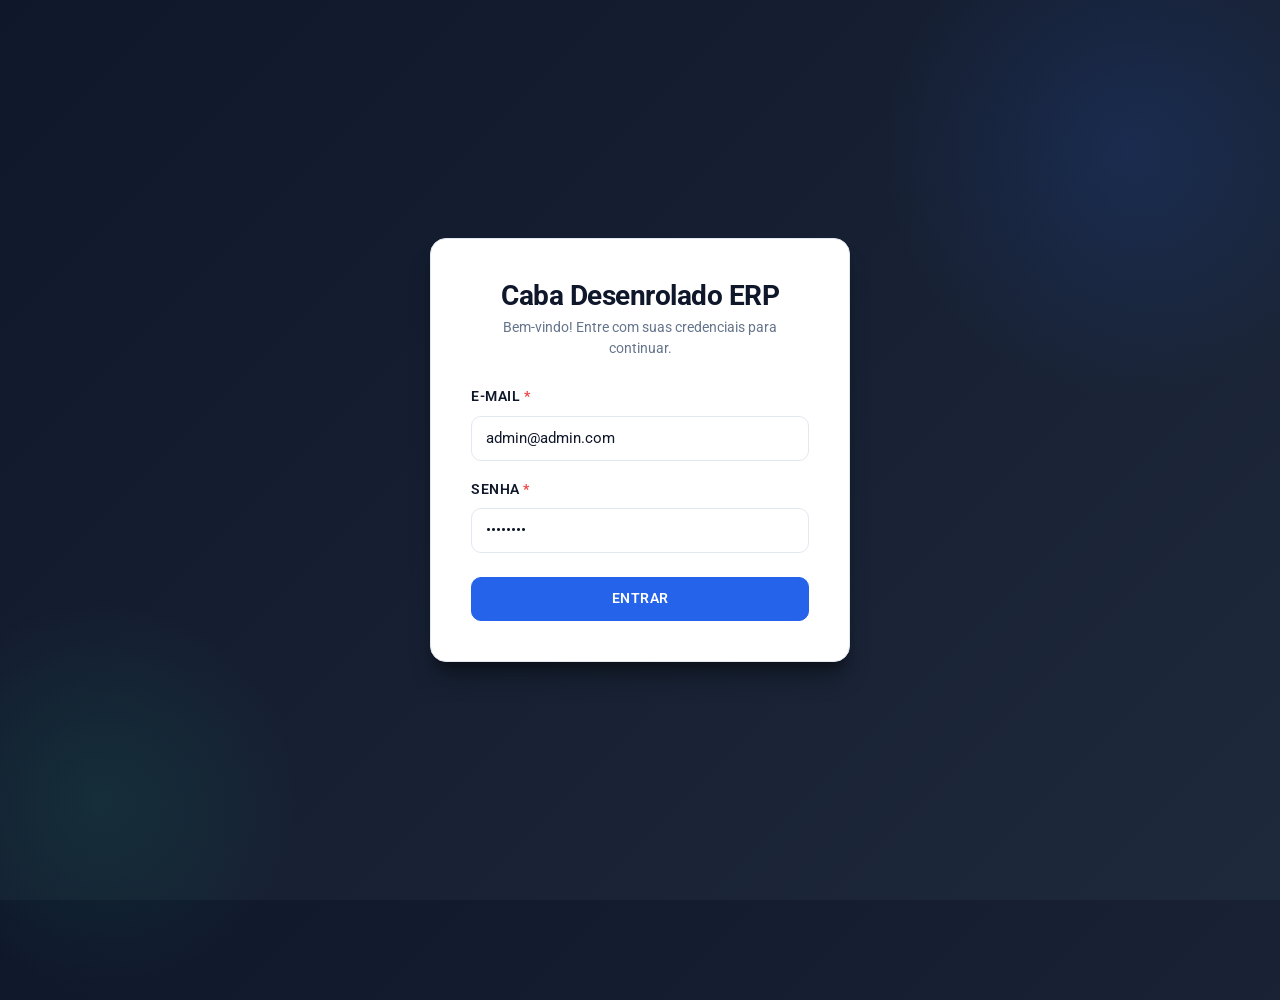
<file: frontend/index.html>
<!DOCTYPE html>
<html lang="pt-br">
<head>
    <meta charset="UTF-8">
    <meta name="viewport" content="width=device-width, initial-scale=1.0">
    <title>Login - Caba Desenrolado ERP</title>
    <link href="https://cdn.jsdelivr.net/npm/bootstrap@5.3.0/dist/css/bootstrap.min.css" rel="stylesheet">
    <link rel="stylesheet" href="css/style.css">
</head>
<body class="login-body">
    <main class="login-card">
        <h3 class="text-center mb-1">Caba Desenrolado ERP</h3>
        <p class="text-center">Bem-vindo! Entre com suas credenciais para continuar.</p>
        <form novalidate id="loginForm">
            <div class="mb-3">
                <label for="email" class="form-label required-label">E-mail</label>
                <input type="email" class="form-control" id="email" required value="admin@admin.com" autocomplete="email">
            </div>
            <div class="mb-3">
                <label for="senha" class="form-label required-label">Senha</label>
                <input type="password" class="form-control" id="senha" required value="password" autocomplete="current-password">
            </div>
            <button type="submit" class="btn btn-primary w-100 mt-2">Entrar</button>
        </form>
    </main>
    
    <script src="js/api.js"></script>
    <script src="js/auth.js"></script>
    <script>
        document.getElementById('loginForm').addEventListener('submit', async (e) => {
            e.preventDefault();
            const form = e.target;
            form.classList.add('was-validated');
            if (!form.checkValidity()) {
                return;
            }
            
            const email = document.getElementById('email').value;
            const senha = document.getElementById('senha').value;
            const success = await auth.login(email, senha);
            if (success) {
                window.location.href = 'pages/dashboard.html';
            }
        });
    </script>
</body>
</html>
</file>
<file: frontend/css/style.css>
@import url('https://fonts.googleapis.com/css2?family=Roboto:wght@300;400;500;700&display=swap');

:root {
    --bg-color: #f8fafc;
    --text-color: #0f172a;
    --text-muted: #64748b;
    --card-bg: #ffffff;
    --sidebar-bg: #0f172a;
    --sidebar-text: #94a3b8;
    --sidebar-hover-bg: #1e293b;
    --sidebar-hover-text: #f8fafc;
    --sidebar-active-bg: #2563eb;
    --sidebar-active-text: #ffffff;
    --table-bg: #ffffff;
    --table-text: #0f172a;
    --table-hover-bg: #f1f5f9;
    --input-bg: #ffffff;
    --input-text: #0f172a;
    --border-color: #e2e8f0;
    --primary-color: #2563eb;
    --primary-hover: #1d4ed8;
    --accent-color: #f59e0b; /* Golden Safety accent */
    --success-color: #10b981;
    --danger-color: #ef4444;
    --info-color: #06b6d4;
    
    --shadow-sm: 0 1px 2px 0 rgba(0, 0, 0, 0.05);
    --shadow: 0 4px 6px -1px rgba(0, 0, 0, 0.05), 0 2px 4px -2px rgba(0, 0, 0, 0.05);
    --shadow-lg: 0 10px 15px -3px rgba(0, 0, 0, 0.08), 0 4px 6px -4px rgba(0, 0, 0, 0.08);
    --radius-sm: 6px;
    --radius-md: 10px;
    --radius-lg: 16px;
    --transition-speed: 0.25s;
}

[data-theme="escuro"] {
    --bg-color: #0b0f19;
    --text-color: #f8fafc;
    --text-muted: #94a3b8;
    --card-bg: #111827;
    --sidebar-bg: #030712;
    --sidebar-text: #94a3b8;
    --sidebar-hover-bg: #111827;
    --sidebar-hover-text: #f8fafc;
    --sidebar-active-bg: #3b82f6;
    --sidebar-active-text: #ffffff;
    --table-bg: #111827;
    --table-text: #f8fafc;
    --table-hover-bg: #1f2937;
    --input-bg: #1f2937;
    --input-text: #f8fafc;
    --border-color: #1f2937;
    --primary-color: #3b82f6;
    --primary-hover: #60a5fa;
    --shadow-sm: 0 1px 2px 0 rgba(0, 0, 0, 0.4);
    --shadow: 0 4px 6px -1px rgba(0, 0, 0, 0.3), 0 2px 4px -2px rgba(0, 0, 0, 0.3);
    --shadow-lg: 0 10px 15px -3px rgba(0, 0, 0, 0.4), 0 4px 6px -4px rgba(0, 0, 0, 0.4);
}

/* Reset & Global */
* {
    box-sizing: border-box;
}

body {
    background-color: var(--bg-color);
    color: var(--text-color);
    font-family: 'Roboto', sans-serif;
    font-size: 0.95rem;
    line-height: 1.6;
    margin: 0;
    padding: 0;
    transition: background-color var(--transition-speed) ease, color var(--transition-speed) ease;
    overflow-x: hidden;
}

/* Animations */
@keyframes fadeIn {
    from { opacity: 0; transform: translateY(12px); }
    to { opacity: 1; transform: translateY(0); }
}

@keyframes pulse {
    0% { transform: scale(1); box-shadow: 0 0 0 0 rgba(239, 68, 68, 0.7); }
    70% { transform: scale(1.05); box-shadow: 0 0 0 10px rgba(239, 68, 68, 0); }
    100% { transform: scale(1); box-shadow: 0 0 0 0 rgba(239, 68, 68, 0); }
}

/* Acessibilidade */
*:focus-visible {
    outline: 3px solid var(--accent-color) !important;
    outline-offset: 2px;
}
*:focus {
    outline: none;
}

/* Layout Wrapper */
.wrapper {
    display: flex;
    width: 100%;
    align-items: stretch;
    min-height: 100vh;
}

/* Sidebar Modernizada */
.sidebar {
    min-width: 260px;
    max-width: 260px;
    background: var(--sidebar-bg);
    color: var(--sidebar-text);
    transition: all 0.3s cubic-bezier(0.4, 0, 0.2, 1);
    position: relative;
    display: flex;
    flex-direction: column;
    z-index: 100;
    border-right: 1px solid var(--border-color);
}

.sidebar .sidebar-header {
    padding: 24px;
    background: rgba(0, 0, 0, 0.15);
    border-bottom: 1px solid rgba(255, 255, 255, 0.05);
}

.sidebar .sidebar-header h4 {
    margin: 0;
    font-weight: 700;
    letter-spacing: 0.5px;
    color: #fff;
    font-size: 1.3rem;
    display: flex;
    align-items: center;
    gap: 8px;
}

.sidebar .sidebar-header small {
    display: block;
    margin-top: 6px;
    color: #94a3b8;
    font-size: 0.8rem;
}

.sidebar ul.components {
    padding: 16px 0;
    margin: 0;
    list-style: none;
    flex: 1;
    overflow-y: auto;
}

.sidebar ul li {
    position: relative;
    margin: 4px 12px;
}

.sidebar ul li a {
    padding: 12px 16px;
    font-size: 0.95em;
    display: flex;
    align-items: center;
    gap: 12px;
    color: var(--sidebar-text);
    text-decoration: none;
    border-radius: var(--radius-sm);
    font-weight: 500;
    transition: all 0.2s ease;
}

.sidebar ul li a i {
    font-size: 1.1rem;
    transition: transform 0.2s ease;
}

.sidebar ul li a:hover {
    color: var(--sidebar-hover-text);
    background: var(--sidebar-hover-bg);
}

.sidebar ul li a:hover i {
    transform: scale(1.1);
}

.sidebar ul li.active > a {
    background: var(--sidebar-active-bg);
    color: var(--sidebar-active-text);
    box-shadow: 0 4px 12px rgba(37, 99, 235, 0.2);
}

.sidebar ul li.active > a i {
    color: #ffffff;
}

.sidebar-footer {
    padding: 16px;
    border-top: 1px solid rgba(255, 255, 255, 0.05);
    background: rgba(0, 0, 0, 0.1);
    display: flex;
    align-items: center;
    justify-content: space-between;
}

/* Botão Tema */
.theme-toggle-btn {
    background: rgba(255, 255, 255, 0.05);
    border: 1px solid rgba(255, 255, 255, 0.1);
    border-radius: 50%;
    width: 38px;
    height: 38px;
    display: flex;
    align-items: center;
    justify-content: center;
    font-size: 1.1rem;
    color: #fff;
    cursor: pointer;
    transition: all 0.2s ease;
}

.theme-toggle-btn:hover {
    background: rgba(255, 255, 255, 0.15);
    color: var(--accent-color);
    transform: rotate(15deg) scale(1.05);
}

/* Conteúdo Principal */
.main-content {
    width: 100%;
    padding: 32px;
    animation: fadeIn 0.4s cubic-bezier(0.16, 1, 0.3, 1) forwards;
    display: flex;
    flex-direction: column;
    min-height: 100vh;
}

.main-content h2 {
    font-weight: 700;
    color: var(--text-color);
    margin: 0;
    font-size: 1.6rem;
    display: flex;
    align-items: center;
    gap: 12px;
}

/* Cards ERP/SaaS */
.card, .modal-content {
    background-color: var(--card-bg);
    color: var(--text-color);
    border-radius: var(--radius-lg);
    box-shadow: var(--shadow);
    border: 1px solid var(--border-color);
    margin-bottom: 24px;
    transition: transform var(--transition-speed) cubic-bezier(0.16, 1, 0.3, 1), box-shadow var(--transition-speed) ease, border-color var(--transition-speed) ease;
}

.card:hover {
    box-shadow: var(--shadow-lg);
}

/* Dashboard Cards */
.card-dashboard {
    padding: 24px;
    display: flex;
    flex-direction: column;
    justify-content: space-between;
    min-height: 120px;
    position: relative;
    overflow: hidden;
}

.card-dashboard::before {
    content: '';
    position: absolute;
    top: 0;
    left: 0;
    width: 4px;
    height: 100%;
    background: var(--primary-color);
}

.card-dashboard.border-success::before { background: var(--success-color); }
.card-dashboard.border-danger::before { background: var(--danger-color); }
.card-dashboard.border-info::before { background: var(--info-color); }
.card-dashboard.border-warning::before { background: var(--accent-color); }

.card-dashboard .card-title {
    color: var(--text-muted);
    font-size: 0.85rem;
    font-weight: 700;
    text-transform: uppercase;
    letter-spacing: 0.5px;
    margin-bottom: 8px;
}

.card-dashboard .card-text {
    font-size: 2.2rem;
    font-weight: 700;
    line-height: 1.1;
    margin: 0;
}

/* Card Segurança "Dias Sem Acidente" */
.card-safety {
    background: linear-gradient(135deg, var(--card-bg) 0%, rgba(16, 185, 129, 0.05) 100%);
    border-left: 4px solid var(--success-color) !important;
}

.card-safety .safety-icon {
    position: absolute;
    bottom: -15px;
    right: -10px;
    font-size: 5rem;
    opacity: 0.12;
    transform: rotate(-15deg);
    color: var(--success-color);
    pointer-events: none;
    transition: all 0.3s ease;
}

.card-safety:hover .safety-icon {
    transform: rotate(0deg) scale(1.1);
    opacity: 0.2;
}

/* Botões Modernos */
.btn {
    border-radius: var(--radius-md);
    padding: 10px 20px;
    font-weight: 600;
    font-size: 0.9rem;
    transition: all 0.2s cubic-bezier(0.16, 1, 0.3, 1);
    display: inline-flex;
    align-items: center;
    justify-content: center;
    gap: 8px;
}

.btn-primary {
    background-color: var(--primary-color);
    border-color: var(--primary-color);
}

.btn-primary:hover {
    background-color: var(--primary-hover);
    border-color: var(--primary-hover);
    transform: translateY(-1px);
    box-shadow: 0 4px 12px rgba(37, 99, 235, 0.25);
}

.btn-secondary {
    background-color: var(--input-bg);
    border-color: var(--border-color);
    color: var(--text-color);
}

.btn-secondary:hover {
    background-color: var(--table-hover-bg);
    border-color: var(--border-color);
    color: var(--text-color);
}

/* Tabelas Premium */
.table-responsive {
    border-radius: var(--radius-lg);
    box-shadow: var(--shadow);
    border: 1px solid var(--border-color);
    background-color: var(--table-bg);
    margin-bottom: 24px;
}

.table {
    color: var(--table-text) !important;
    background-color: var(--table-bg) !important;
    margin-bottom: 0 !important;
    border-collapse: collapse;
}

.table th {
    background-color: rgba(0, 0, 0, 0.02) !important;
    color: var(--text-muted) !important;
    font-weight: 700;
    text-transform: uppercase;
    font-size: 0.75rem;
    letter-spacing: 0.5px;
    padding: 16px 20px !important;
    border-bottom: 1px solid var(--border-color) !important;
}

.table td {
    padding: 16px 20px !important;
    vertical-align: middle;
    border-bottom: 1px solid var(--border-color) !important;
}

.table-hover tbody tr {
    transition: background-color 0.15s ease;
}

.table-hover tbody tr:hover {
    background-color: var(--table-hover-bg) !important;
}

/* Formulários Modernos */
.form-control, .form-select {
    background-color: var(--input-bg);
    color: var(--input-text);
    border: 1.5px solid var(--border-color);
    border-radius: var(--radius-md);
    padding: 10px 14px;
    font-size: 0.95rem;
    transition: all 0.2s ease;
}

.form-control:focus, .form-select:focus {
    background-color: var(--input-bg);
    color: var(--input-text);
    border-color: var(--primary-color);
    box-shadow: 0 0 0 3px rgba(37, 99, 235, 0.15);
}

label {
    font-weight: 600;
    color: var(--text-color);
    margin-bottom: 6px;
    font-size: 0.85rem;
}

/* Validação Visual */
.required-label::after {
    content: " *";
    color: var(--danger-color);
    font-weight: bold;
}

.was-validated .form-control:invalid, .was-validated .form-select:invalid {
    border-color: var(--danger-color);
}

.was-validated .form-control:invalid:focus, .was-validated .form-select:invalid:focus {
    box-shadow: 0 0 0 3px rgba(239, 68, 68, 0.15);
}

/* Botão Flutuante de Acidentes (Modo Compacto de Segurança) */
.floating-accident-btn {
    position: fixed;
    bottom: 24px;
    right: 24px;
    background: var(--success-color);
    color: #fff;
    width: 56px;
    height: 56px;
    border-radius: 50%;
    display: flex;
    align-items: center;
    justify-content: center;
    font-size: 1.4rem;
    cursor: pointer;
    box-shadow: 0 4px 16px rgba(16, 185, 129, 0.4);
    transition: all 0.3s cubic-bezier(0.16, 1, 0.3, 1);
    z-index: 1000;
    border: 2px solid #ffffff;
}

.floating-accident-btn:hover {
    transform: scale(1.1) translateY(-2px);
    background: #059669;
    box-shadow: 0 8px 24px rgba(16, 185, 129, 0.5);
}

/* Modais Modernizados */
.modal-header {
    border-bottom: 1px solid var(--border-color);
    padding: 20px 24px;
}

.modal-header .modal-title {
    font-weight: 700;
    color: var(--text-color);
}

.modal-body {
    padding: 24px;
}

.modal-footer {
    border-top: 1px solid var(--border-color);
    padding: 16px 24px;
}

/* Modais Animações */
.modal.fade .modal-dialog {
    transform: scale(0.95);
    transition: transform 0.3s cubic-bezier(0.16, 1, 0.3, 1);
}

.modal.show .modal-dialog {
    transform: scale(1);
}

/* Notificações Premium */
.list-group-item {
    border: 1px solid var(--border-color);
    background-color: var(--card-bg);
    color: var(--text-color);
    margin-bottom: 12px;
    border-radius: var(--radius-md) !important;
    padding: 18px 24px;
    transition: all 0.2s ease;
}

.list-group-item:hover {
    transform: translateY(-1px);
    box-shadow: var(--shadow);
}

/* Modificadores de notificação por tipo */
.list-group-item-info {
    border-left: 4px solid var(--info-color) !important;
    background-color: rgba(6, 182, 212, 0.03) !important;
}
.list-group-item-danger {
    border-left: 4px solid var(--danger-color) !important;
    background-color: rgba(239, 68, 68, 0.03) !important;
}
.list-group-item-warning {
    border-left: 4px solid var(--accent-color) !important;
    background-color: rgba(245, 158, 11, 0.03) !important;
}
.list-group-item-success {
    border-left: 4px solid var(--success-color) !important;
    background-color: rgba(16, 185, 129, 0.03) !important;
}
.list-group-item-secondary {
    border-left: 4px solid var(--text-muted) !important;
    background-color: rgba(100, 116, 139, 0.03) !important;
}

.opacity-50 {
    opacity: 0.65 !important;
}

/* Badge de Notificações */
.badge.bg-danger {
    background-color: var(--danger-color) !important;
    font-weight: 700;
}

.sidebarNotifBadgePulse {
    animation: pulse 1.8s infinite;
}

/* Global Loader Style */
#globalLoader {
    position: fixed;
    top: 0;
    left: 0;
    width: 100%;
    height: 100%;
    background: rgba(11, 15, 25, 0.7);
    backdrop-filter: blur(4px);
    z-index: 9999;
    display: none;
    align-items: center;
    justify-content: center;
    transition: all 0.3s ease;
}

.spinner-border {
    width: 3.5rem;
    height: 3.5rem;
    color: var(--primary-color) !important;
    border-width: 0.3em;
}

.hide-no-permission {
    display: none !important;
}

/* Hambúrguer botão */
.toggle-sidebar-btn {
    display: none;
    border-radius: var(--radius-sm);
    padding: 6px 12px;
}

/* Login Page Custom Style */
.login-body {
    display: flex;
    align-items: center;
    justify-content: center;
    height: 100vh;
    background: linear-gradient(135deg, #0f172a 0%, #1e293b 100%);
    position: relative;
    overflow: hidden;
}

.login-body::before {
    content: '';
    position: absolute;
    width: 500px;
    height: 500px;
    border-radius: 50%;
    background: radial-gradient(circle, rgba(37, 99, 235, 0.15) 0%, rgba(0, 0, 0, 0) 70%);
    top: -100px;
    right: -100px;
}

.login-body::after {
    content: '';
    position: absolute;
    width: 400px;
    height: 400px;
    border-radius: 50%;
    background: radial-gradient(circle, rgba(16, 185, 129, 0.1) 0%, rgba(0, 0, 0, 0) 70%);
    bottom: -100px;
    left: -100px;
}

.login-card {
    background: var(--card-bg);
    color: var(--text-color);
    padding: 40px;
    border-radius: var(--radius-lg);
    box-shadow: 0 20px 25px -5px rgba(0, 0, 0, 0.3), 0 10px 10px -5px rgba(0, 0, 0, 0.3);
    width: 100%;
    max-width: 420px;
    border: 1px solid var(--border-color);
    z-index: 10;
    animation: fadeIn 0.5s cubic-bezier(0.16, 1, 0.3, 1);
}

.login-card h3 {
    font-weight: 700;
    color: var(--text-color);
    margin-bottom: 8px;
    letter-spacing: -0.5px;
}

.login-card p {
    font-size: 0.85rem;
    color: var(--text-muted);
    margin-bottom: 24px;
}

/* Responsividade Mobile/Tablet */
@media (max-width: 992px) {
    .sidebar {
        margin-left: -260px;
        position: fixed;
        height: 100vh;
        z-index: 1040;
    }
    
    .sidebar.active {
        margin-left: 0;
        box-shadow: 0 0 30px rgba(0, 0, 0, 0.5);
    }
    
    .main-content {
        padding: 20px;
    }
    
    .toggle-sidebar-btn {
        display: inline-flex !important;
        margin-right: 12px;
    }

    /* Grids adaptáveis */
    .col-md-4, .col-md-6 {
        margin-top: 12px;
    }
}

/* Overlay do Sidebar no mobile */
.sidebar-overlay {
    display: none;
    position: fixed;
    top: 0;
    left: 0;
    width: 100vw;
    height: 100vh;
    background: rgba(11, 15, 25, 0.5);
    backdrop-filter: blur(2px);
    z-index: 99;
}

.sidebar-overlay.active {
    display: block;
}

/* ==========================================================================
   PADRONIZAÇÃO VISUAL AUTOMÁTICA (TEXT-TRANSFORM UPPERCASE)
   ========================================================================== */

/* 1. Labels e Textos de Formulários */
label,
.form-label,
.required-label,
.label-uppercase {
    text-transform: uppercase !important;
    letter-spacing: 0.5px;
}

/* 2. Cabeçalhos de Tabelas */
th,
.table th {
    text-transform: uppercase !important;
    letter-spacing: 0.5px;
}

/* 3. Badges, Status e Tags */
.badge,
.badge-uppercase {
    text-transform: uppercase !important;
    letter-spacing: 0.5px;
}

/* 4. Títulos de Cards, Modais e KPIs */
.card-title,
.card h5,
.modal-title,
.card-dashboard .card-title {
    text-transform: uppercase !important;
    letter-spacing: 0.5px;
}

/* 5. Sidebar e Menus */
.sidebar .sidebar-header h4,
.sidebar ul li a,
.sidebar-footer,
.sidebar-footer button {
    text-transform: uppercase !important;
    letter-spacing: 0.5px;
}

/* 6. Botões */
.btn,
button:not(.btn-close) {
    text-transform: uppercase !important;
    letter-spacing: 0.5px;
}

/* 7. Títulos Principais e Administrativos */
.main-content h2,
.main-content h3,
.main-content h5,
.main-content h6,
.timbrado-title,
.timbrado-meta strong,
.timbrado-signature strong {
    text-transform: uppercase !important;
    letter-spacing: 0.5px;
}

/* 8. Notificações */
.list-group-item h5,
.list-group-item strong,
.list-group-item .badge {
    text-transform: uppercase !important;
}

/* 9. Dados Dinâmicos das Tabelas por Padrão */
.table td,
.text-uppercase-system {
    text-transform: uppercase;
}

/* 10. Isenções de Maiúsculas (Emails, Passwords, URLs, Descrições, etc.) */
.no-uppercase,
.no-uppercase *,
.table td.no-uppercase,
.table td.no-uppercase *,
input.form-control,
select.form-select,
textarea.form-control,
input[type="email"],
input[type="password"] {
    text-transform: none !important;
}

/* ==========================================================================
   BOTÕES DE AÇÃO PREMIUM (EDITAR, EXCLUIR, VISUALIZAR, DEMITIR)
   ========================================================================== */
.btn-action {
    width: 32px;
    height: 32px;
    padding: 0 !important;
    display: inline-flex !important;
    align-items: center;
    justify-content: center;
    border-radius: var(--radius-sm);
    font-size: 0.95rem;
    transition: all 0.2s cubic-bezier(0.16, 1, 0.3, 1) !important;
    border: 1px solid transparent !important;
    margin: 0 2px;
    cursor: pointer;
}

/* 1. Botão de Editar (Azul/Primary) */
.btn-action-edit {
    background-color: rgba(37, 99, 235, 0.08) !important;
    color: var(--primary-color) !important;
}
.btn-action-edit:hover {
    background-color: var(--primary-color) !important;
    color: #ffffff !important;
    transform: translateY(-2px);
    box-shadow: 0 4px 8px rgba(37, 99, 235, 0.25);
}

/* 2. Botão de Excluir (Vermelho/Danger) */
.btn-action-delete {
    background-color: rgba(239, 68, 68, 0.08) !important;
    color: var(--danger-color) !important;
}
.btn-action-delete:hover {
    background-color: var(--danger-color) !important;
    color: #ffffff !important;
    transform: translateY(-2px);
    box-shadow: 0 4px 8px rgba(239, 68, 68, 0.25);
}

/* 3. Botão de Visualizar (Verde/Success) */
.btn-action-view {
    background-color: rgba(16, 185, 129, 0.08) !important;
    color: var(--success-color) !important;
}
.btn-action-view:hover {
    background-color: var(--success-color) !important;
    color: #ffffff !important;
    transform: translateY(-2px);
    box-shadow: 0 4px 8px rgba(16, 185, 129, 0.25);
}

/* 4. Botão de Demitir (Laranja/Warning/Accent) */
.btn-action-demitir {
    background-color: rgba(245, 158, 11, 0.08) !important;
    color: var(--accent-color) !important;
}
.btn-action-demitir:hover {
    background-color: var(--accent-color) !important;
    color: #ffffff !important;
    transform: translateY(-2px);
    box-shadow: 0 4px 8px rgba(245, 158, 11, 0.25);
}

/* ==========================================================================
   GLOBAL PRINT RULES (HIDE VLIBRAS AND OTHER INTERACTIVE WIDGETS)
   ========================================================================== */
@media print {
    [vw],
    [vw-access-button],
    .vw-plugin-wrapper,
    iframe,
    #globalLoader {
        display: none !important;
        visibility: hidden !important;
        opacity: 0 !important;
        pointer-events: none !important;
    }
}
</file>
